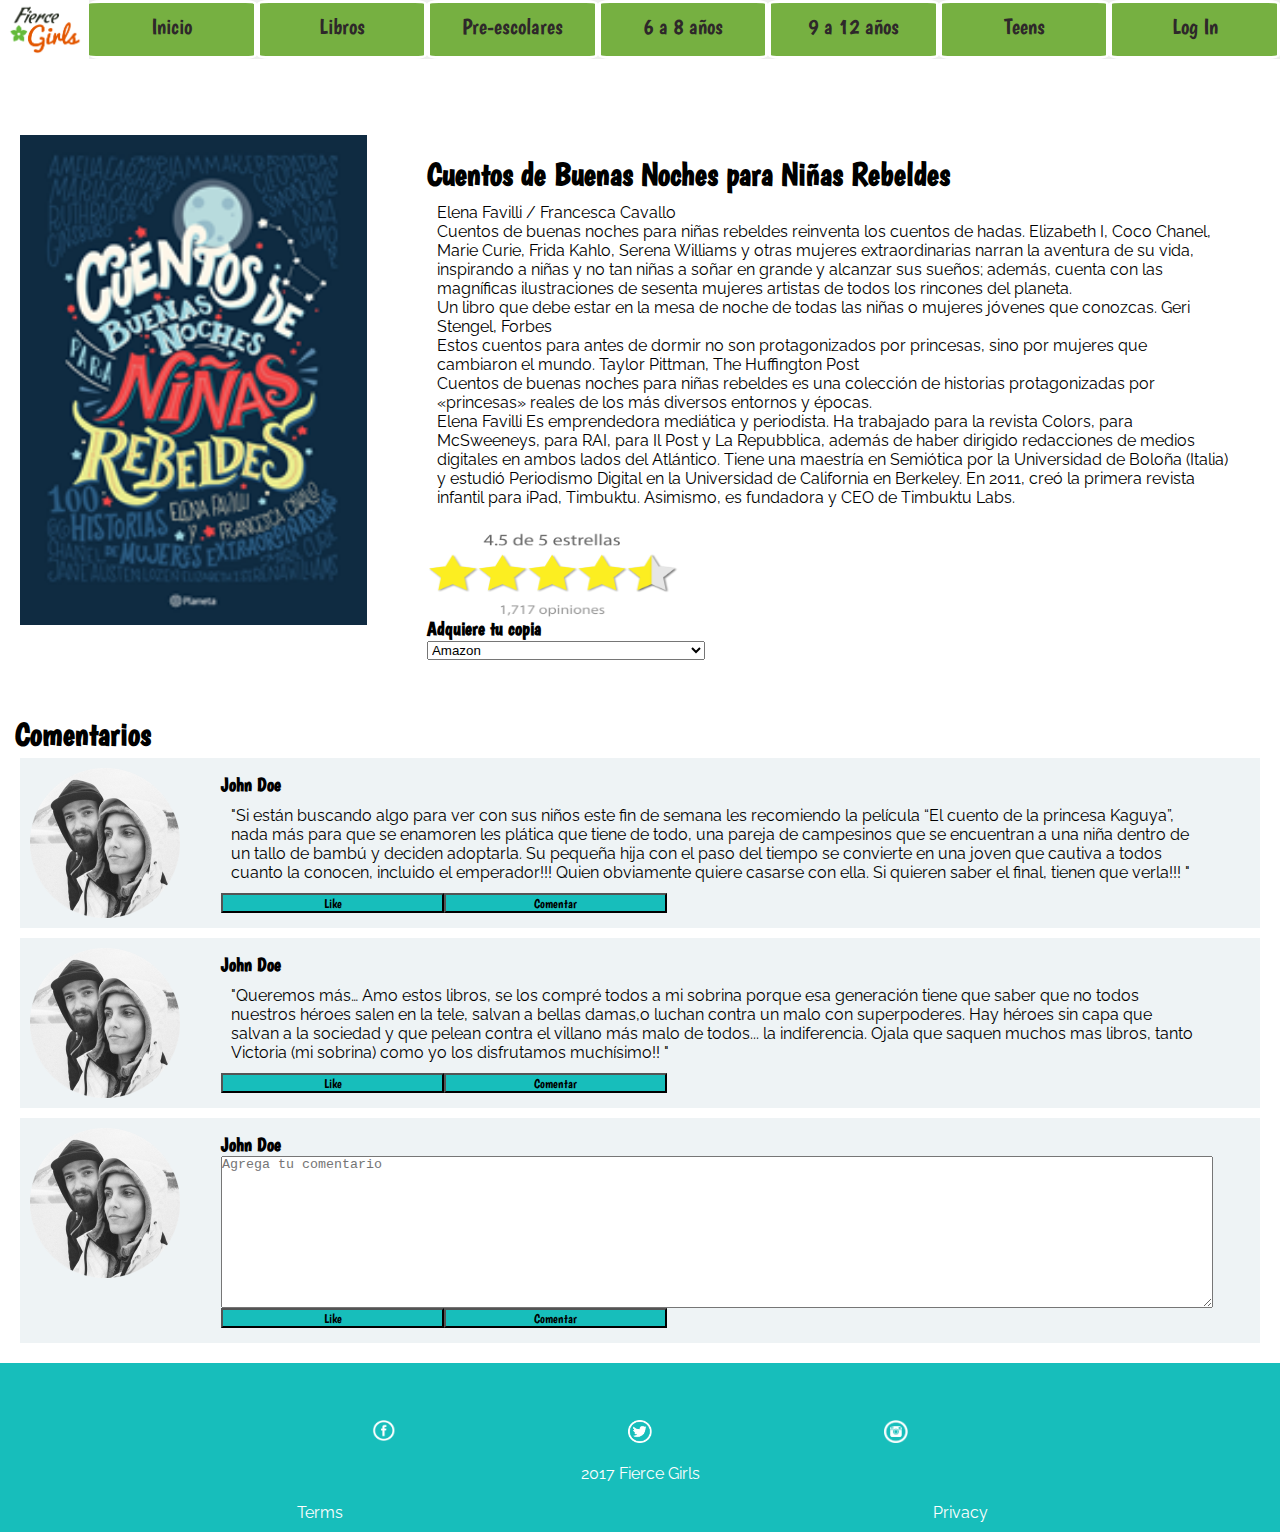
<file: libromes.html>
<!DOCTYPE html>
<html lang="en">

<head>
    <meta charset="UTF-8">
    <link rel="stylesheet" href="css/main.css">
    <link href="https://fonts.googleapis.com/css?family=Boogaloo|Raleway" rel="stylesheet">
     <link rel="icon" href="assets/florecilla.png">
    <title>Libro del mes</title>
</head>

<body>
    <header>
        <nav class="container">
            <div class="logo-container">
                <img src="assets/logo.png" alt="logo" id="logo">
            </div>
            <ul>
                <li class="sub-menu-parent">
                    <a href="index.html">Inicio</a>
                </li>
                <li class="sub-menu-parent">
                    <a href="libros.html">Libros</a>
                </li>
                <li class="sub-menu-parent">
                    <a href="#">Pre-escolares</a>
                    <ul class="sub-menu">
                        <li><a href="#">Libro del mes</a></li>
                        <li><a href="#">Reseñas</a></li>
                    </ul>
                </li>
                <li class="sub-menu-parent">
                    <a href="#">6 a 8 años </a>
                    <ul class="sub-menu">
                        <li><a href="#">Libro del mes</a></li>
                        <li><a href="#">Reseñas</a></li>
                    </ul>
                </li>
                <li class="sub-menu-parent">
                    <a href="#">9 a 12 años </a>
                    <ul class="sub-menu">
                        <li><a href="#">Libro del mes</a></li>
                        <li><a href="#">Reseñas</a></li>
                    </ul>
                </li>
                <li class="sub-menu-parent">
                    <a href="#">Teens </a>
                    <ul class="sub-menu">
                        <li><a href="#">Libro del mes</a></li>
                        <li><a href="#">Reseñas</a></li>
                    </ul>
                </li>
                <li class="sub-menu-parent">
                    <a href="#">Log In</a>
                </li>
            </ul>
        </nav>
        <section class="noticias">

        </section>
    </header>
    <section class="container">
        <section class="libro-mes">
            <section class="portada">
                <img src="assets/cuento.png">
            </section>
            <section class="resena">
                <h1>Cuentos de Buenas Noches para Niñas Rebeldes</h1>
                <p>
                    Elena Favilli / Francesca Cavallo
                    <br> Cuentos de buenas noches para niñas rebeldes reinventa los cuentos de hadas. Elizabeth I, Coco Chanel, Marie Curie, Frida Kahlo, Serena Williams y otras mujeres extraordinarias narran la aventura de su vida, inspirando a niñas y no tan niñas a soñar en grande y alcanzar sus sueños; además, cuenta con las magníficas ilustraciones de sesenta mujeres artistas de todos los rincones del planeta.
                    <br>Un libro que debe estar en la mesa de noche de todas las niñas o mujeres jóvenes que conozcas. Geri Stengel, Forbes
                    <br> Estos cuentos para antes de dormir no son protagonizados por princesas, sino por mujeres que cambiaron el mundo. Taylor Pittman, The Huffington Post
                    <br> Cuentos de buenas noches para niñas rebeldes es una colección de historias protagonizadas por «princesas» reales de los más diversos entornos y épocas.
                    <br> Elena Favilli Es emprendedora mediática y periodista. Ha trabajado para la revista Colors, para McSweeneys, para RAI, para Il Post y La Repubblica, además de haber dirigido redacciones de medios digitales en ambos lados del Atlántico. Tiene una maestría en Semiótica por la Universidad de Boloña (Italia) y estudió Periodismo Digital en la Universidad de California en Berkeley. En 2011, creó la primera revista infantil para iPad, Timbuktu. Asimismo, es fundadora y CEO de Timbuktu Labs.
                </p>
                <section class="referidos">
                   <section class="calificacion">
                       <img src="assets/estrellas.png">
                   </section>
                    <span><h3>Adquiere tu copia</h3></span>
                    <select>
                       <option><a  href="https://www.amazon.com.mx/Cuentos-buenas-noches-ni%C3%B1as-rebeldes/dp/6070739795/ref=sr_1_1?s=books&ie=UTF8&qid=1494749870&sr=1-1&keywords=cuentos+de+buenas+noches+para+ni%C3%B1as+rebeldes">Amazon</a></option>
                          <option><a href="http://www.gandhi.com.mx/cuentos-de-buenas-noches-para-ni-as-rebeldes?p=cuentos%20de%20buenas%20noches%20para%20ninas%20rebeldes&ranking=1&typeclick=3&ac_pos=header">Gandhi</a></option>
                          <option>Pendulo</option>
                   </select>

                </section>
            </section>
        </section>
    </section>
    <section class="container">
        <section class="section-feed">
            <h1>Comentarios</h1>
            <section class="feed">
                <section class="feed-img">
                    <img class="feed-profile " src="assets/perfil.png">
                </section>
                <section class="feed-container">
                    <h3>John Doe</h3>
                    <p>"Si están buscando algo para ver con sus niños este fin de semana les recomiendo la película “El cuento de la princesa Kaguya”, nada más para que se enamoren les plática que tiene de todo, una pareja de campesinos que se encuentran a una niña dentro de un tallo de bambú y deciden adoptarla. Su pequeña hija con el paso del tiempo se convierte en una joven que cautiva a todos cuanto la conocen, incluido el emperador!!! Quien obviamente quiere casarse con ella. Si quieren saber el final, tienen que verla!!!
"</p>
                    <section class="feed-btns">
                        <button class="feed-click">Like</button><button class="feed-click">Comentar</button>
                    </section>
                </section>
            </section>
            <section class="feed">
                <section class="feed-img">
                    <img class="feed-profile " src="assets/perfil.png">
                </section>
                <section class="feed-container">
                    <h3>John Doe</h3>
                    <p>"Queremos más…
Amo estos libros, se los compré todos a mi sobrina porque esa generación tiene que saber que no todos nuestros héroes salen en la tele, salvan a bellas damas,o luchan contra un malo con superpoderes. Hay héroes sin capa que salvan a la sociedad y que pelean contra el villano más malo de todos... la indiferencia. Ojala que saquen muchos mas libros, tanto Victoria (mi sobrina) como yo los disfrutamos muchísimo!! 
"</p>
                    <section class="feed-btns">
                        <button class="feed-click">Like</button><button class="feed-click">Comentar</button>
                    </section>
                </section>
            </section>
            <section class="feed">
                <section class="feed-img">
                    <img class="feed-profile " src="assets/perfil.png">
                </section>
                <section class="feed-container">
                    <h3>John Doe</h3>
                    <textarea name="" id="" cols="30" rows="10" placeholder="Agrega tu comentario"></textarea>
                    <section class="feed-btns">
                        <button class="feed-click">Like</button><button class="feed-click">Comentar</button>
                    </section>
                </section>
            </section>
        </section>
    </section>
    <footer class="container">
        <section class="social-net">
            <section class="net-img">
                <img src="assets/facebook.png" alt="">
            </section>
            <section class="net-img">
                <img src="assets/twitter.png" alt="">
            </section>
            <section class="net-img">
                <img src="assets/instagram.png" alt="">
            </section>
        </section>
        <p>2017 Fierce Girls </p>
        <section id="terms">
            <span class="link">Terms </span>
            <span class="link">Privacy</span>
        </section>
    </footer>
</body>

</html>
</file>
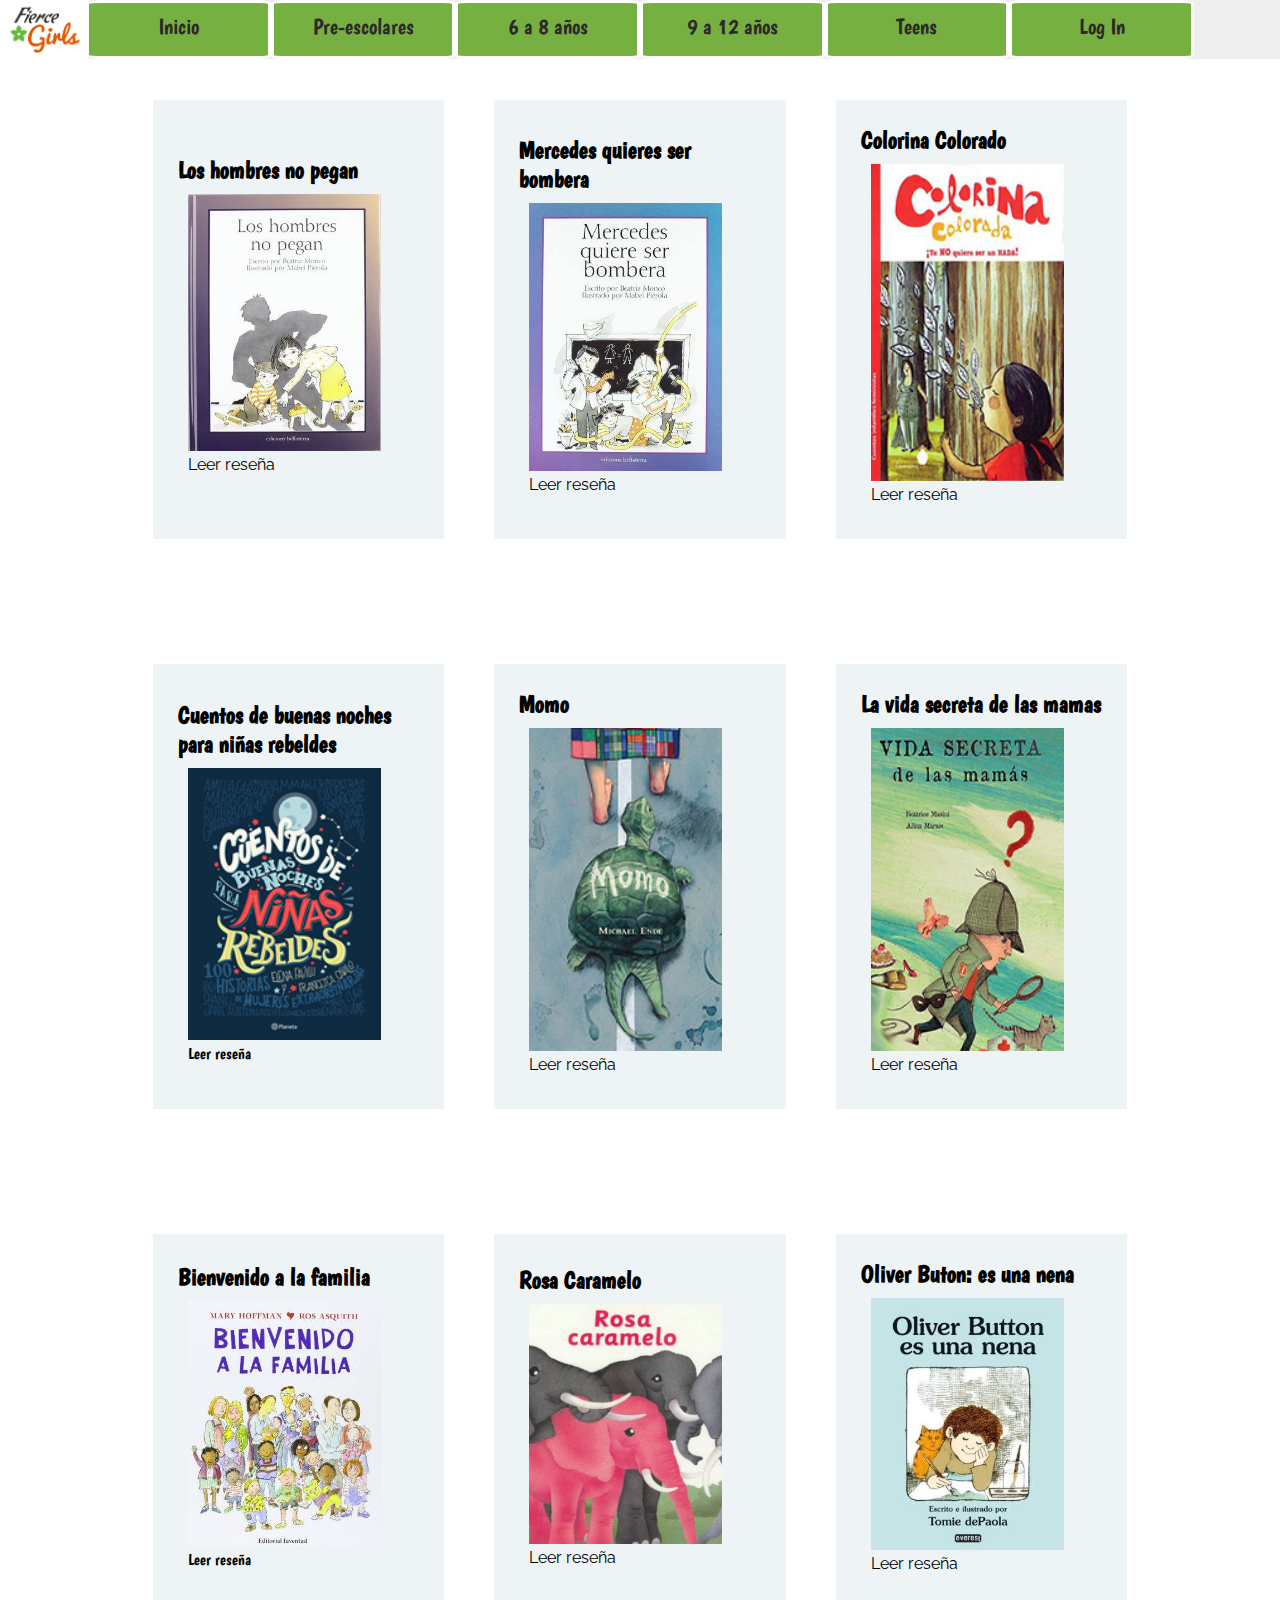
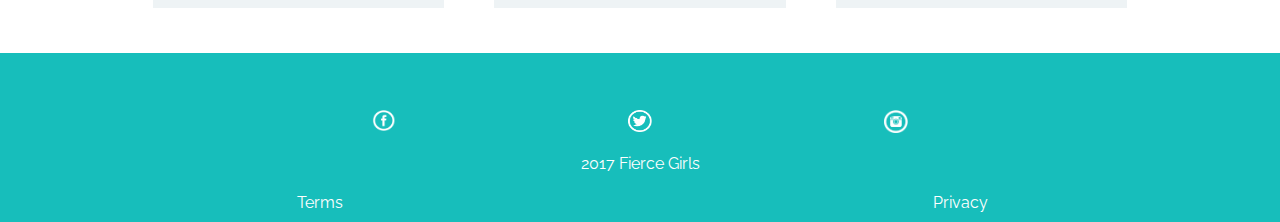
<file: libros.html>
<!DOCTYPE html>
<html lang="en">

<head>
    <meta charset="UTF-8">
    <link rel="stylesheet" href="css/main.css">
    <link href="https://fonts.googleapis.com/css?family=Boogaloo|Raleway" rel="stylesheet">
    <link rel="icon" href="assets/florecilla.png">
    <title>Libros</title>
</head>

<body>
    <header>
        <nav class="container">
            <div class="logo-container">
                <img src="assets/logo.png" alt="logo" id="logo">
            </div>
            <ul>
                <li class="sub-menu-parent">
                    <a href="index.html">Inicio</a>
                </li>
                <li class="sub-menu-parent">
                    <a href="#">Pre-escolares</a>
                    <ul class="sub-menu">
                        <li><a href="#">Libro del mes</a></li>
                        <li><a href="#">Reseñas</a></li>
                    </ul>
                </li>
                <li class="sub-menu-parent">
                    <a href="#">6 a 8 años </a>
                    <ul class="sub-menu">
                        <li><a href="#">Libro del mes</a></li>
                        <li><a href="#">Reseñas</a></li>
                    </ul>
                </li>
                <li class="sub-menu-parent">
                    <a href="#">9 a 12 años </a>
                    <ul class="sub-menu">
                        <li><a href="libromes.html">Libro del mes</a></li>
                        <li><a href="#">Reseñas</a></li>
                    </ul>
                </li>
                <li class="sub-menu-parent">
                    <a href="#">Teens </a>
                    <ul class="sub-menu">
                        <li><a href="#">Libro del mes</a></li>
                        <li><a href="#">Reseñas</a></li>
                    </ul>
                </li>
                <li class="sub-menu-parent">
                    <a href="#">Log In</a>
                </li>
            </ul>
        </nav>
    </header>
        
        <section class="noticias">
            <section class="libros">
                <section class="librito">
                    <h2>Los hombres no pegan</h2>
                    <section class="presenta">
                        <img src="assets/lohombres.jpg">
                        <span>Leer reseña</span>
                    </section>
                </section>
                <section class="librito">
                    <h2>Mercedes quieres ser bombera</h2>
                    <section class="presenta">
                        <img src="assets/18492447_460316757638188_466225550_n.jpg">
                        <span>Leer reseña</span>
                    </section>
                </section>
                <section class="librito">
                    <h2>Colorina Colorado</h2>
                    <section class="presenta">
                        <img src="assets/colorina.jpg">
                        <span>Leer reseña</span>
                    </section>
                </section>

            </section>
            <section class="libros">
                <section class="librito">
                    <h2>Cuentos de buenas noches para niñas rebeldes</h2>
                    <section class="presenta">
                        <img src="assets/cuento.png">
                        <span><a>Leer reseña</a></span>
                    </section>
                </section>
                <section class="librito">
                    <h2>Momo</h2>
                    <section class="presenta">
                        <img src="assets/momo.jpg">
                        <span>Leer reseña</span>
                    </section>
                </section>
                <section class="librito">
                    <h2>La vida secreta de las mamas</h2>
                    <section class="presenta">
                        <img src="assets/vidasecreta.jpg">
                        <span>Leer reseña</span>
                    </section>
                </section>
            </section>
              <section class="libros">
                <section class="librito">
                    <h2>Bienvenido a la familia</h2>
                    <section class="presenta">
                        <img src="assets/bienvenido.jpg">
                        <span><a>Leer reseña</a></span>
                    </section>
                </section>
                <section class="librito">
                    <h2>Rosa Caramelo</h2>
                    <section class="presenta">
                        <img src="assets/rosacaramelo.jpg">
                        <span>Leer reseña</span>
                    </section>
                </section>
                <section class="librito">
                    <h2>Oliver Buton: es una nena</h2>
                    <section class="presenta">
                        <img src="assets/oliverjpg.jpg">
                        <span>Leer reseña</span>
                    </section>
                </section>
            </section>
        </section>
        <footer class="container">
            <section class="social-net">
                <section class="net-img">
                    <img src="assets/facebook.png" alt="">
                </section>
                <section class="net-img">
                    <img src="assets/twitter.png" alt="">
                </section>
                <section class="net-img">
                    <img src="assets/instagram.png" alt="">
                </section>
            </section>
            <p>2017 Fierce Girls </p>
            <section id="terms">
                <span class="link">Terms </span>
                <span class="link">Privacy</span>
            </section>
        </footer>
</body>

</html>
</file>
<file: css/main.css>
* {
    margin: 0;
    padding: 0;
    width: 100%
}

.logo-container {
    width: 7.5%;
    background-color: #fff;
}

.logo-container {
    max-width: 100%
}

#navegador {
    background-color: #fff;
    display: flex;
}

nav {
    width: 100%;
    display: flex;
    position: fixed;
    justify-content: space-between;
}

.nav-btn {
    width: 15%;
    text-align: center;
    border: white solid;
    border-radius: 7%;
    background-color: #76B041;
    font-size: 1.35em;
    color: #2E282A;
}

.noticias {
    width: 100%;
    display: flex;
    margin-bottom: 20px;
}

.banner {
    width: 100%;
    margin-top: 50px;
}

.dropdown {
    width: 100%;
    display: flex;
}

.container {
    display: flex;
    justify-content: space-around
}

.cont-section {
    width: 95%;
    display: flex;
    justify-content: space-around;
    flex-wrap: wrap;
}

.section-body {
    width: 80%;
    display: flex;
    flex-wrap: wrap;
    flex-direction: column;
}

.section-btn {
    width: 100%;
    display: flex;
    flex-wrap: wrap;
    background-color: #EEF3F5;
}

.btn-row {
    width: 100%;
    display: flex;
    justify-content: space-around;
    margin: 10px;
}

.btn-redirect {
    width: 23.5%;
    display: flex;
    justify-content: space-around;
    align-items: center;
    background-color: #17BEBB;
    font-size: 1.25em
}

.img-btn {
    width: 25%
}

.section-feed {
    width: 100%;
    display: flex;
    padding: 15px;
    flex-wrap: wrap;
}

.feed {
    width: 100%;
    display: flex;
    margin: 5px;
    background-color: #EEF3F5;
}

.feed-img {
    width: 15%;
    display: flex;
}

.feed-profile {
    max-width: 150px;
    max-height: 150px;
    padding: 10px;
}

.feed-container {
    width: 80%;
    display: flex;
    flex-wrap: wrap;
    padding: 15px;
}

.content-feed {
    width: 100%;
}

.content-feed>img {
    max-width: 100%;
}

.feed-btns {
    width: 45%;
    display: flex;
}

.feed-click {
    background-color: #17BEBB;
}

.post-destacados {
    width: 17%;
    display: flex;
    flex-direction: column;
}

p {
    margin: 10px;
}

.post {
    width: 100%;
    display: flex;
    justify-content: center;
    flex-wrap: wrap;
    margin: 10px;
    padding: 15px;
    background-color: #EEF3F5;
}

.img-post {
    width: 70%;
    display: flex;
}

.img-post img {
    max-width: 100%;
}

footer {
    width: 100%;
    display: flex;
    background-color: #17BEBB;
    justify-content: center;
    align-items: center;
    flex-direction: column;
    color: #fff;
    text-align: center;
}

.social-net {
    width: 60%;
    display: flex;
    justify-content: space-around;
    padding-top: 50px;
    margin: 7px
}

.net-img {
    width: 3%;
}

.net-img img {
    width: 100%;
}

#terms {
    width: 100%;
    display: flex;
    justify-content: space-around;
    text-align: center;
    margin: 10px;
}

p,
#terms,
span {
    font-family: 'Raleway', sans-serif;
}

button,
h1,
h2,
h3,
h4,
a{
    font-family: 'Boogaloo', cursive;
}


/*Menu dropdown*/
ul{
    display: flex;
}

.sub-menu-parent {
    position: relative;
    display: flex;
    width: 15%;
    text-align: center;
    border: white solid;
    border-radius: 7%;
    background-color: #76B041;
    font-size: 1.35em;
    color: #2E282A;
}

.sub-menu {
    visibility: hidden;
    /* hides sub-menu */
    opacity: 0;
    position: absolute;
    top: 100%;
    left: 0;
    width: 100%;
    transform: translateY(-2em);
    z-index: -1;
    transition: all 0.3s ease-in-out 0s, visibility 0s linear 0.3s, z-index 0s linear 0.01s;
    flex-direction: column
}

.sub-menu-parent:hover .sub-menu {
    visibility: visible;
    /* shows sub-menu */
    opacity: 1;
    z-index: 1;
    transform: translateY(0%);
    transition-delay: 0s, 0s, 0.3s;
    /* this removes the transition delay so the menu will be visible while the other styles transition */
}

nav a {
    color: #2E282A;
    display: block;
    padding: 0.5em 1em;
    text-decoration: none;
}

nav a:hover {
    color: #F55;
}

nav ul,
nav ul li {
    list-style-type: none;
    padding: 0;
    margin: 0;
}

nav>ul {
    background: #EEE;
    text-align: center;
}

nav>ul>li {
    display: inline-block;
    border-left: solid 1px #aaa;
}

nav>ul>li:first-child {
    border-left: none;
}

.sub-menu {
    background: #DDD;
}
/*Libro mes page*/
.libro-mes{
    width: 100%;
    display: flex;
    margin-top: 95px;
}
.noticias{
    width: 100%;
    display: flex;
    flex-wrap: wrap;
    justify-content: center;
    
}
.portada{
    width: 35%;
    padding: 20px;
}
.resena{
    width: 80%;
    padding: 40px;
    margin-right: 20px;
}
.calificacion{
    width: 252px;
    height: 85px;
    display: flex;
}
.calificacion img{
    max-width: 100%;
}
.libros{
    width: 80%;
    display: flex;
    margin-top: 75px;
    justify-content: center;
}
.librito{
    width: 35%;
    display: flex;
    flex-direction: column;
    padding: 25px;
    justify-content: center;
    background-color: #EEF3F5;
    margin: 25px;
}
.presenta{
    width: 80%;
    margin: 10px;
}

span:hover, button:hover, select:hover{
    cursor: pointer;
    
}
select{
    width: 35%;
}
.referidos{
    margin-top: 25px;
}
</file>
